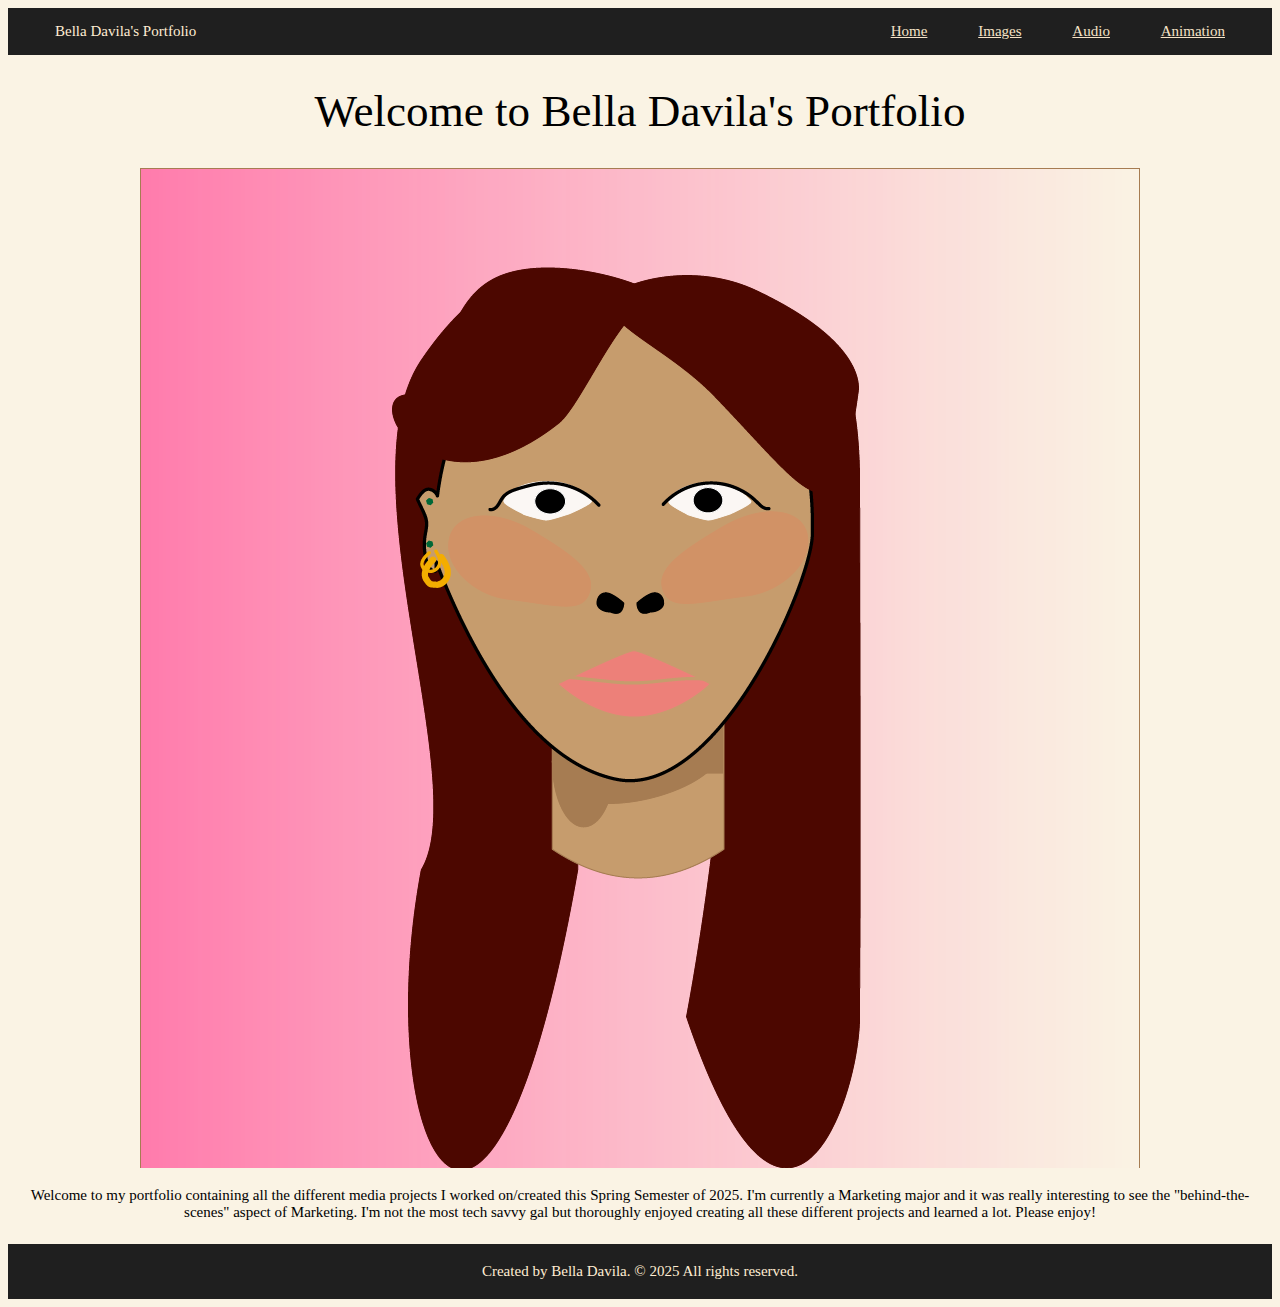
<file: index.html>
<!doctype html>
<html lang="en">
    <head>
        <meta charset="UTF-8" />
        <title>Home Page</title>
        <link rel="stylesheet" href="style.css" />
    </head>
    <body>
        <header>
            <div class="site-title">Bella Davila's Portfolio</div>
            <nav>
                <ul>
                    <li><a href="index.html">Home</a></li>
                    <li><a href="images.html">Images</a></li>
                    <li><a href="audio.html">Audio</a></li>
                    <li><a href="animation.html">Animation</a></li>
                </ul>
            </nav>
        </header>
        <main>
            <h1>Welcome to Bella Davila's Portfolio</h1>
            <figure>
                <img src="images/Artboard%201.png" alt="Illustrated Self-Portrait of Bella Davila" />
            </figure>
            Welcome to my portfolio containing all the different media projects I worked on/created this Spring Semester
            of 2025. I'm currently a Marketing major and it was
            really interesting to see the "behind-the-scenes" aspect of Marketing. I'm not the most tech savvy gal but thoroughly enjoyed creating all these different projects and
            learned a lot. Please enjoy!
        </main>
        <footer>
            <p>Created by Bella Davila. &copy; 2025 All rights reserved.</p>
        </footer>
    </body>
</html>
</file>
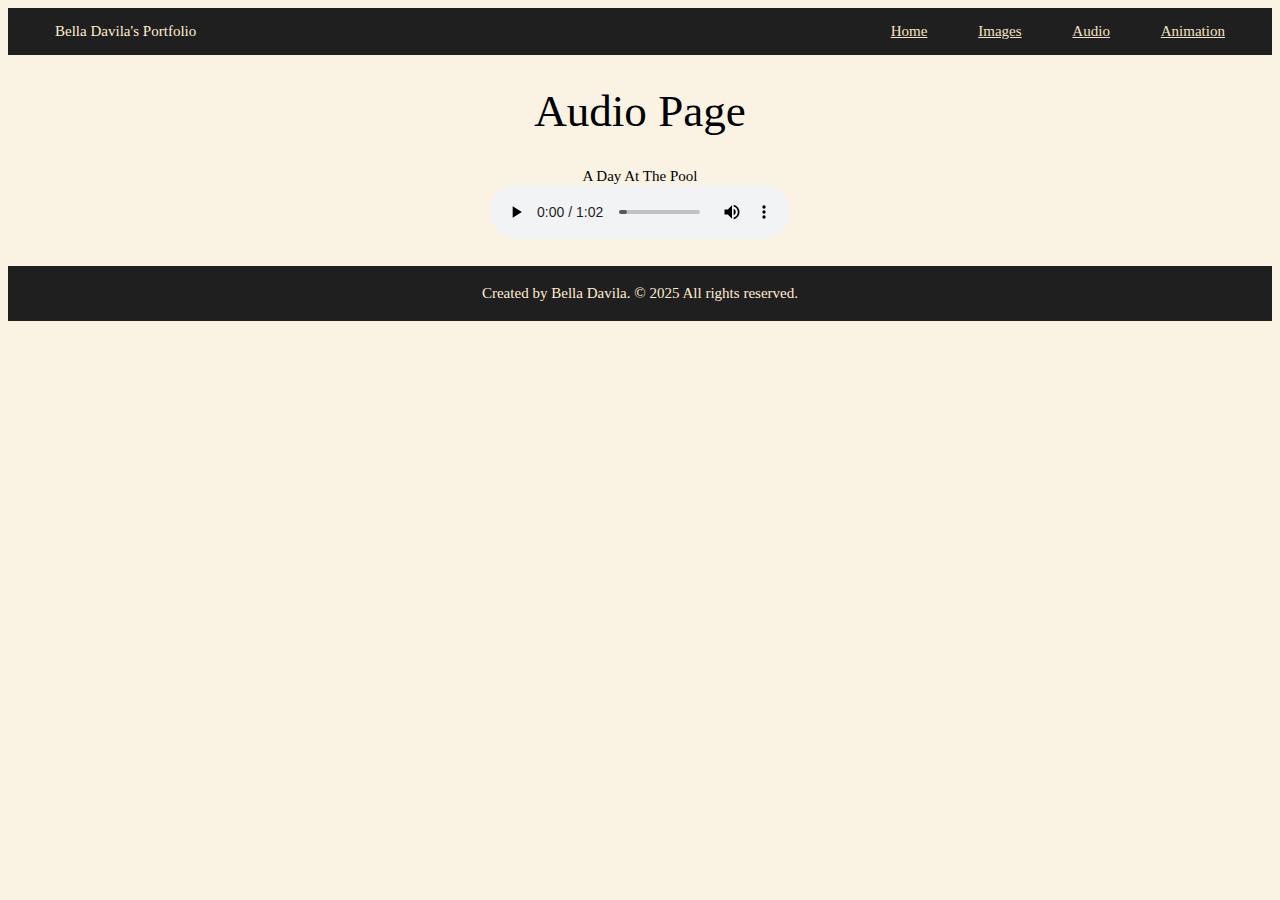
<file: audio.html>
<!doctype html>
<html lang="en">
    <head>
        <meta charset="UTF-8" />
        <title>Audio Page</title>
        <link rel="stylesheet" href="style.css" />
    </head>
    <body>
        <header>
            <div class="site-title">Bella Davila's Portfolio</div>
            <nav>
                <ul>
                    <li><a href="index.html">Home</a></li>
                    <li><a href="images.html">Images</a></li>
                    <li><a href="audio.html">Audio</a></li>
                    <li><a href="animation.html">Animation</a></li>
                </ul>
            </nav>
        </header>

        <main>
            <h1>Audio Page</h1>
            <figure>
                <figcaption>A Day At The Pool</figcaption>
                <audio src="media/audio.mp3" controls></audio>
            </figure>
        </main>

        <footer>
            <p>Created by Bella Davila. &copy; 2025 All rights reserved.</p>
        </footer>
    </body>
</html>
</file>
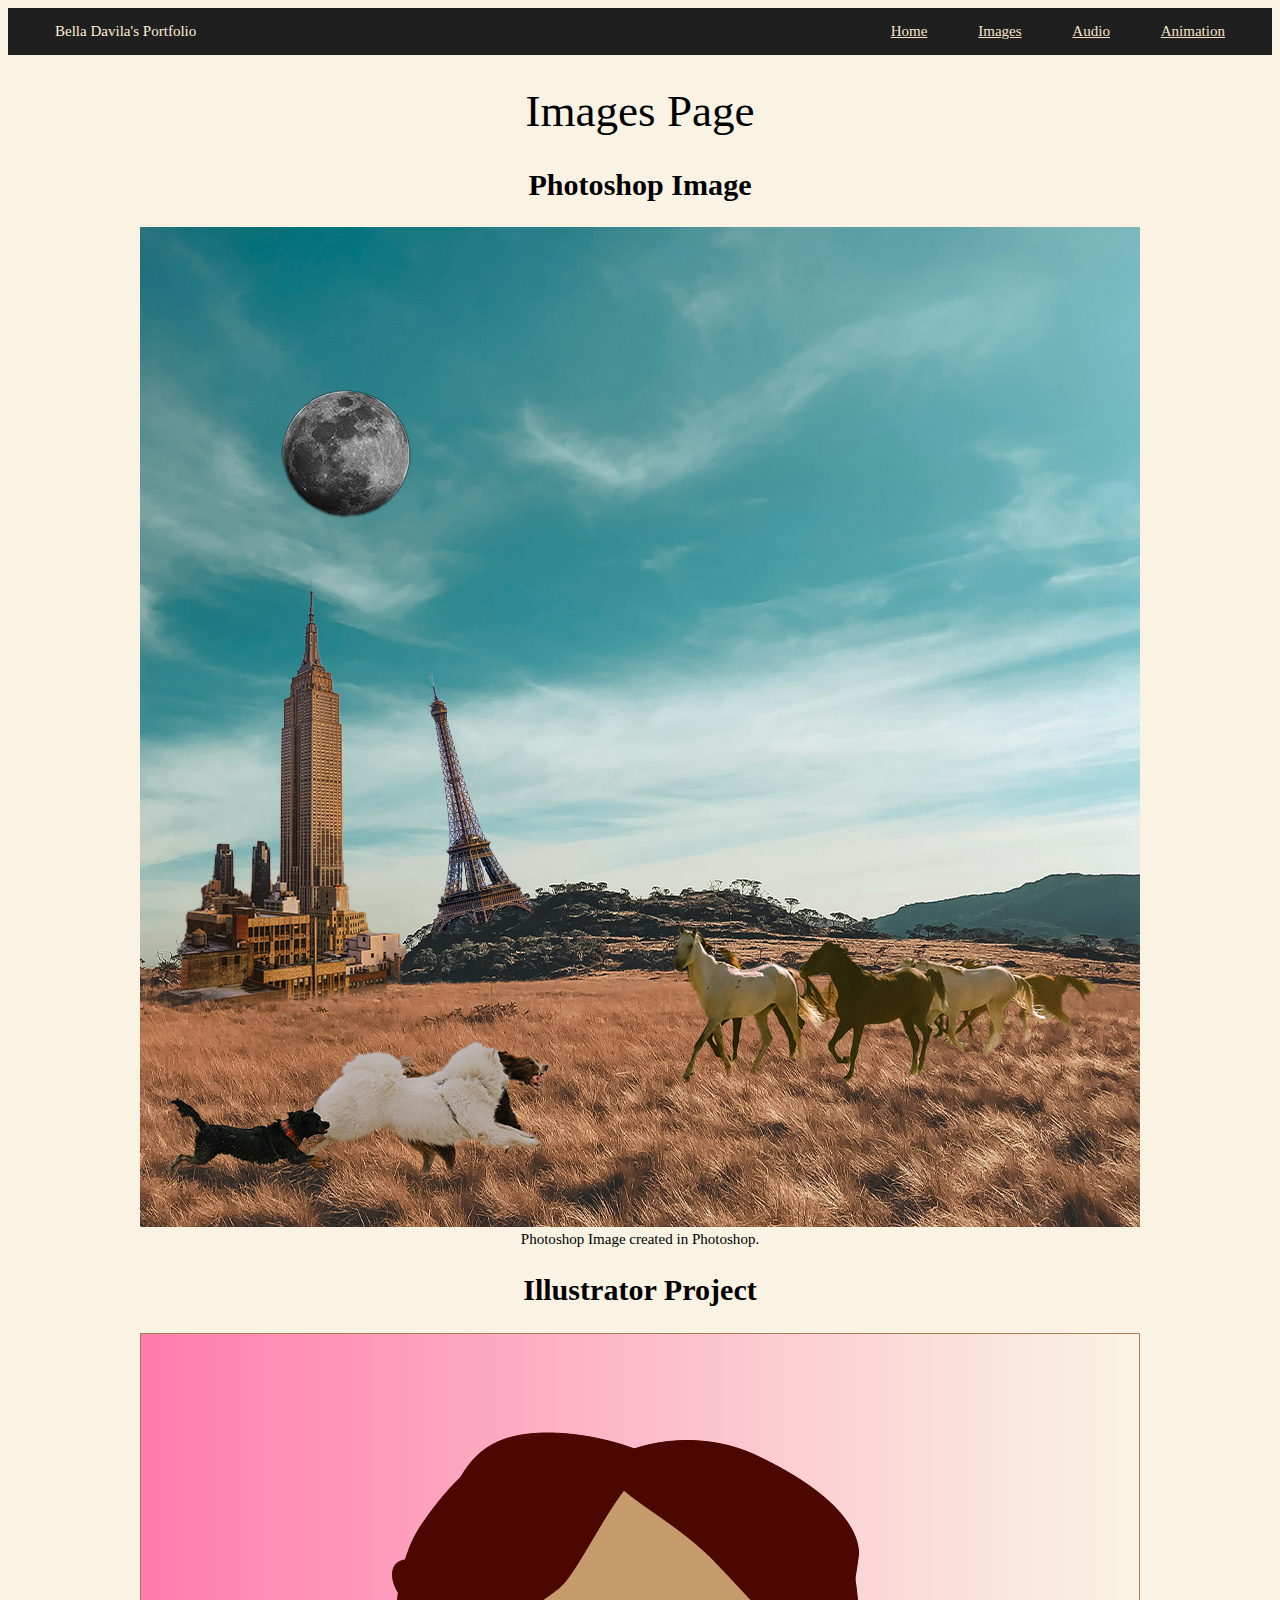
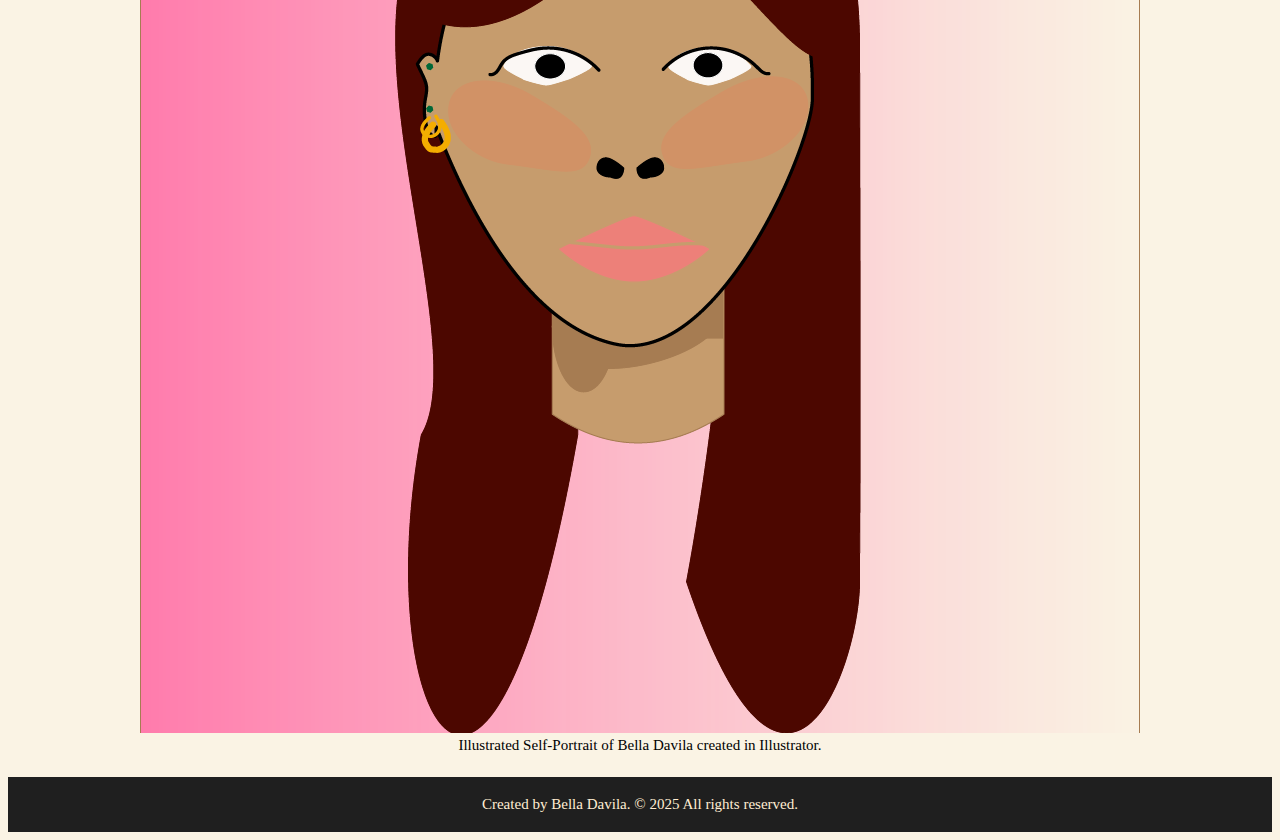
<file: images.html>
<!doctype html>
<html lang="en">
    <head>
        <meta charset="UTF-8" />
        <title>Images Page</title>
        <link rel="stylesheet" href="style.css" />
    </head>
    <body>
        <header>
            <div class="site-title">Bella Davila's Portfolio</div>
            <nav>
                <ul>
                    <li><a href="index.html">Home</a></li>
                    <li><a href="images.html">Images</a></li>
                    <li><a href="audio.html">Audio</a></li>
                    <li><a href="animation.html">Animation</a></li>
                </ul>
            </nav>
        </header>

        <main>
            <h1>Images Page</h1>
            <figure>
                <h2>Photoshop Image</h2>
    
                <img
                    src="images/Photoshop%20Project.jpg"
                    alt="Photoshopped Image of Eiffel Tower, Empire State Building,dogs running,horses running" />
            <figcaption>Photoshop Image created in Photoshop.</figcaption>
            </figure>
        </main>
        <figure>
            <H2> Illustrator Project</H2>
            <img src="images/Artboard%201.png" alt="Illustrated Self-Portrait of Bella Davila" />
            <figcaption>Illustrated Self-Portrait of Bella Davila created in Illustrator.</figcaption>
        </figure>
        <footer>
            <p>Created by Bella Davila. &copy; 2025 All rights reserved.</p>
        </footer>
    </body>
</html>
</file>
<file: style.css>
/*Keep Images and Video Responsive ===============*/
img,
video {
	max-width: 100%;
	height: auto;
}
/*Background Page Color ===============*/
body {
	background-color: #faf3e4;
	text-align: center;
}

/*Header Styles ==================*/
header {
	background-color: #1f1f1f;
	color: #ffedd3;
	display: flex;
	justify-content: space-between;
	align-items: center;
	padding-left: 47px
		
}

/* Hyper Link Text Color ==================*/
a {
	color: rgb(245, 226, 198);
}
a:hover {
	color: #ff9e9e;
}
a:visited {
	color: #ffedd3;
}
/* Text Styles ============*/
html {
	font-size: 94%;
}
h1 {
	font-size: 3rem;
	font-weight: 500;
}
h2 {
	font-size: 2rem;
}

/*Header and Body Garamond Font ===============*/
h1 {
	font-family:
		Garamond,
		Baskerville,
		Baskerville Old Face,
		Hoefler Text,
		Times New Roman,
		serif;
}
body {
	font-family:
		Garamond,
		Baskerville,
		Baskerville Old Face,
		Hoefler Text,
		Times New Roman,
		serif;
}
/*Horizontal Navigation Adjustment ===============*/

nav ul {
	list-style: none;
	padding: 0;
	margin: 24;
}

nav li {
	display: inline-block;
	margin-right: 47px;
}

h1 {
	text-align: center;
}

footer {
	background-color: #1f1f1f;
	color: #ffedd3;
	text-align-last: center;
	margin-top: 23px;
	padding: 4px
}
</file>
